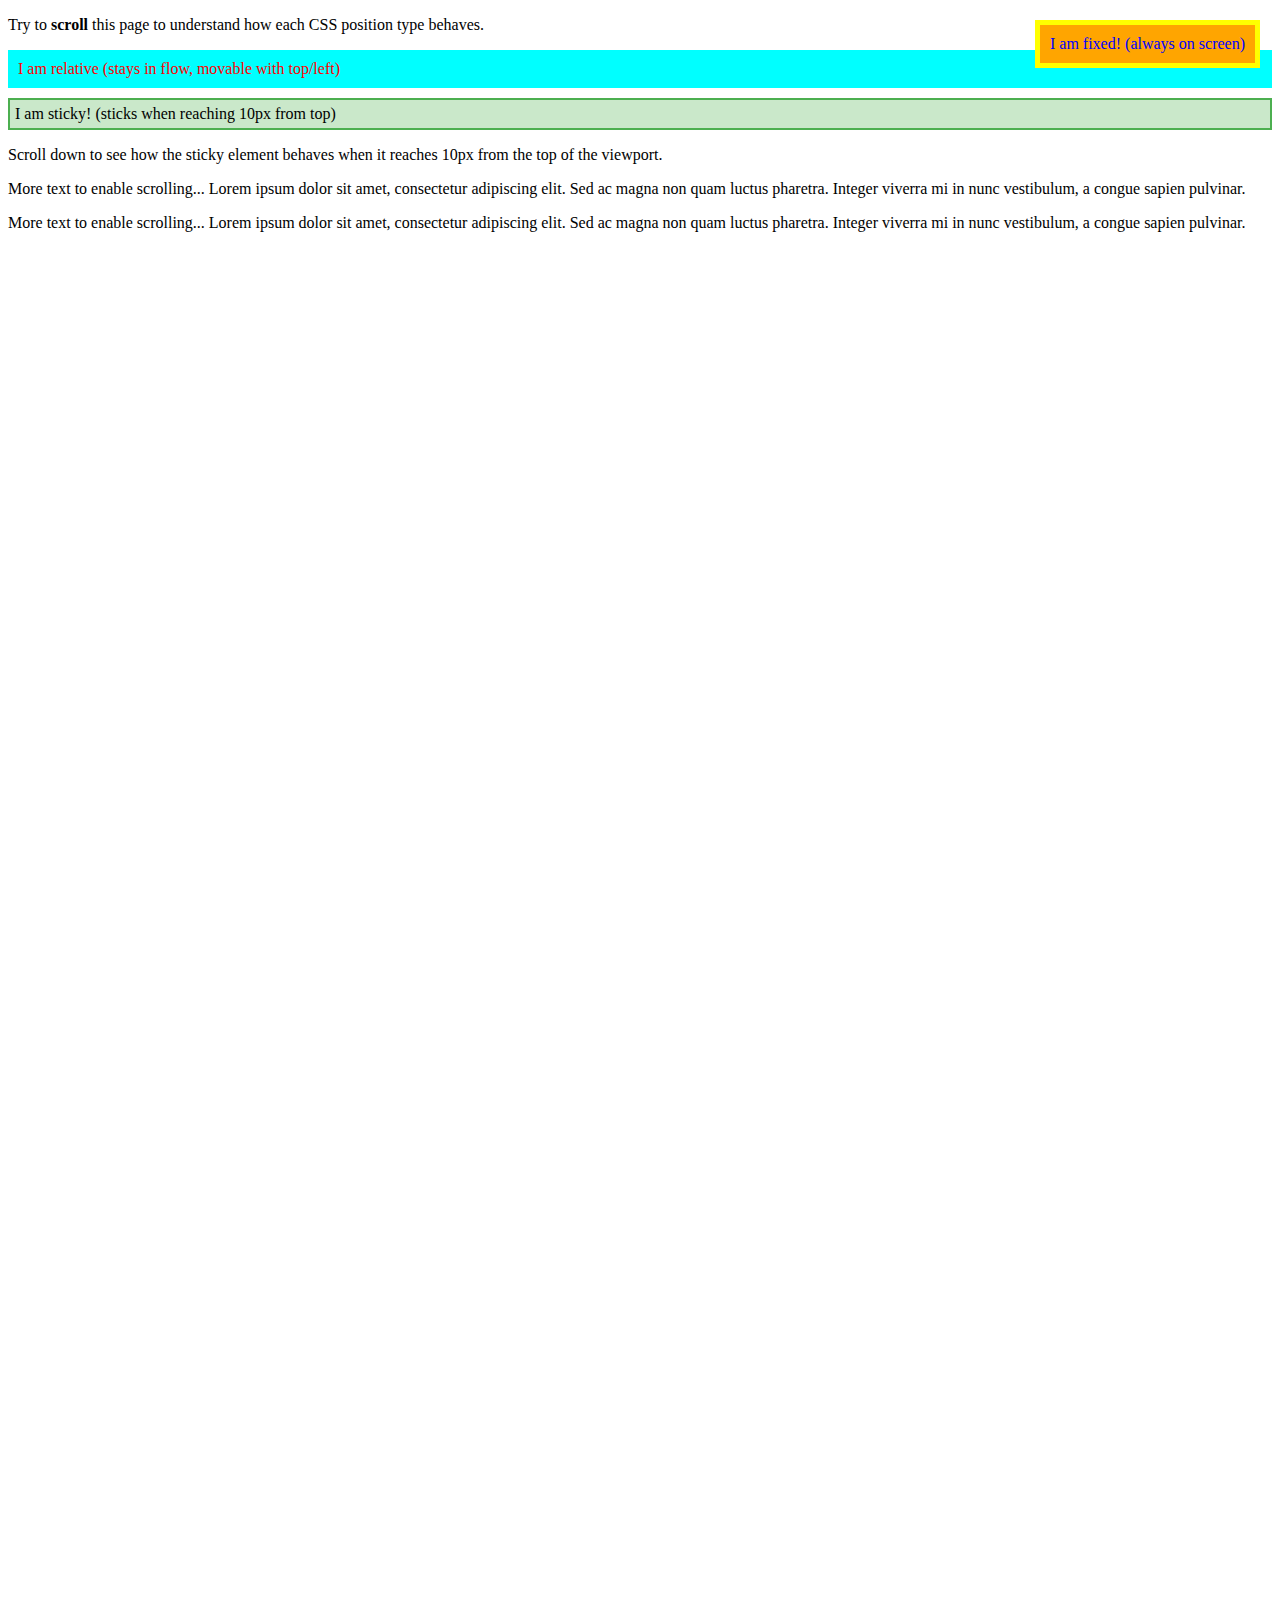
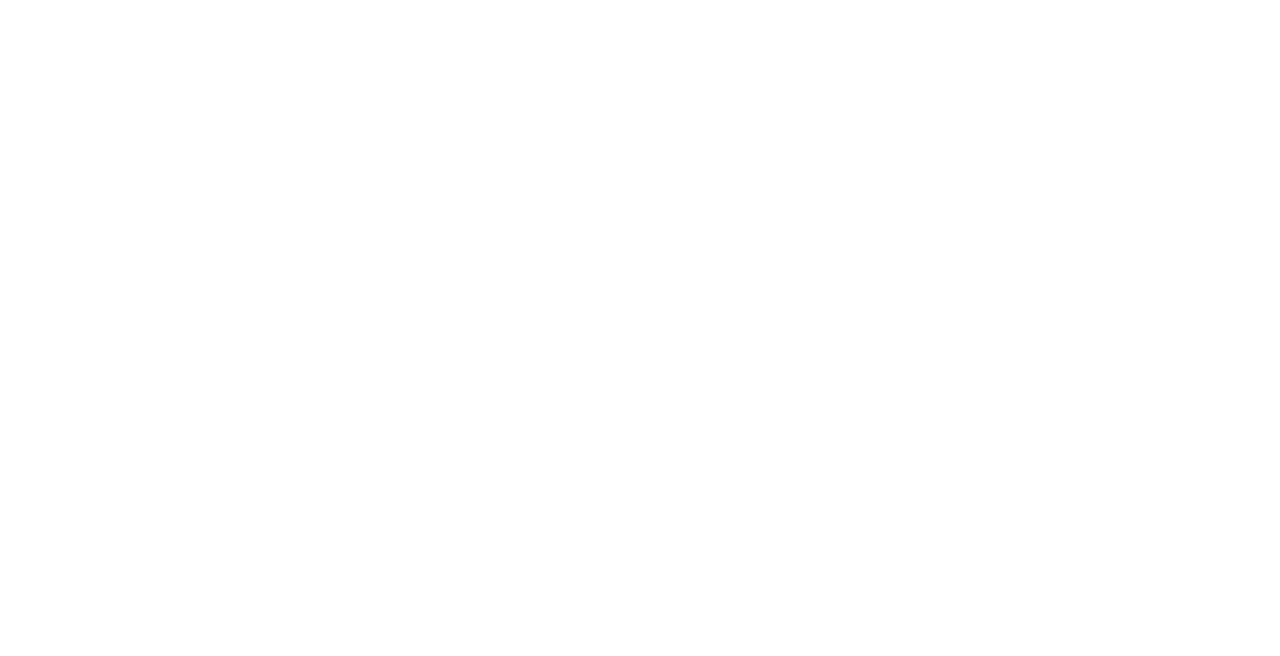
<file: index.html>
<!DOCTYPE html>
<html>
<head>
  <style>
    /* Sticky Element */
    .sticky {
      position: sticky;
      top: 0px;
      padding: 5px;
      background-color: #cae8ca;
      border: 2px solid #4CAF50;
    }

    /* Relative Element */
    #relative {
      position: relative;
      color: red;
      background-color: cyan;
      padding: 10px;
      margin: 10px 0;
    }

    /* Fixed Element */
    #fixed {
      position: fixed;
      top: 20px;
      right: 20px;
      color: blue;
      background-color: orange;
      border: 5px solid yellow;
      padding: 10px;
      z-index: 1000;
    }
  </style>
</head>
<body>

  <p>Try to <b>scroll</b> this page to understand how each CSS position type behaves.</p>

  <!-- Relative Element -->
  <div id="relative">I am relative (stays in flow, movable with top/left)</div>
<!-- Sticky Element -->
    <div class="sticky">I am sticky! (sticks when reaching 10px from top)</div>
  <!-- Scrollable Area -->
  <div style="padding-bottom: 2000px;">
    <p>Scroll down to see how the sticky element behaves when it reaches 10px from the top of the viewport.</p>

    

    <p>More text to enable scrolling... Lorem ipsum dolor sit amet, consectetur adipiscing elit. Sed ac magna non quam luctus pharetra. Integer viverra mi in nunc vestibulum, a congue sapien pulvinar.</p>
    <p>More text to enable scrolling... Lorem ipsum dolor sit amet, consectetur adipiscing elit. Sed ac magna non quam luctus pharetra. Integer viverra mi in nunc vestibulum, a congue sapien pulvinar.</p>
  </div>

  <!-- Fixed Element -->
  <div id="fixed">I am fixed! (always on screen)</div>

</body>
</html>
</file>
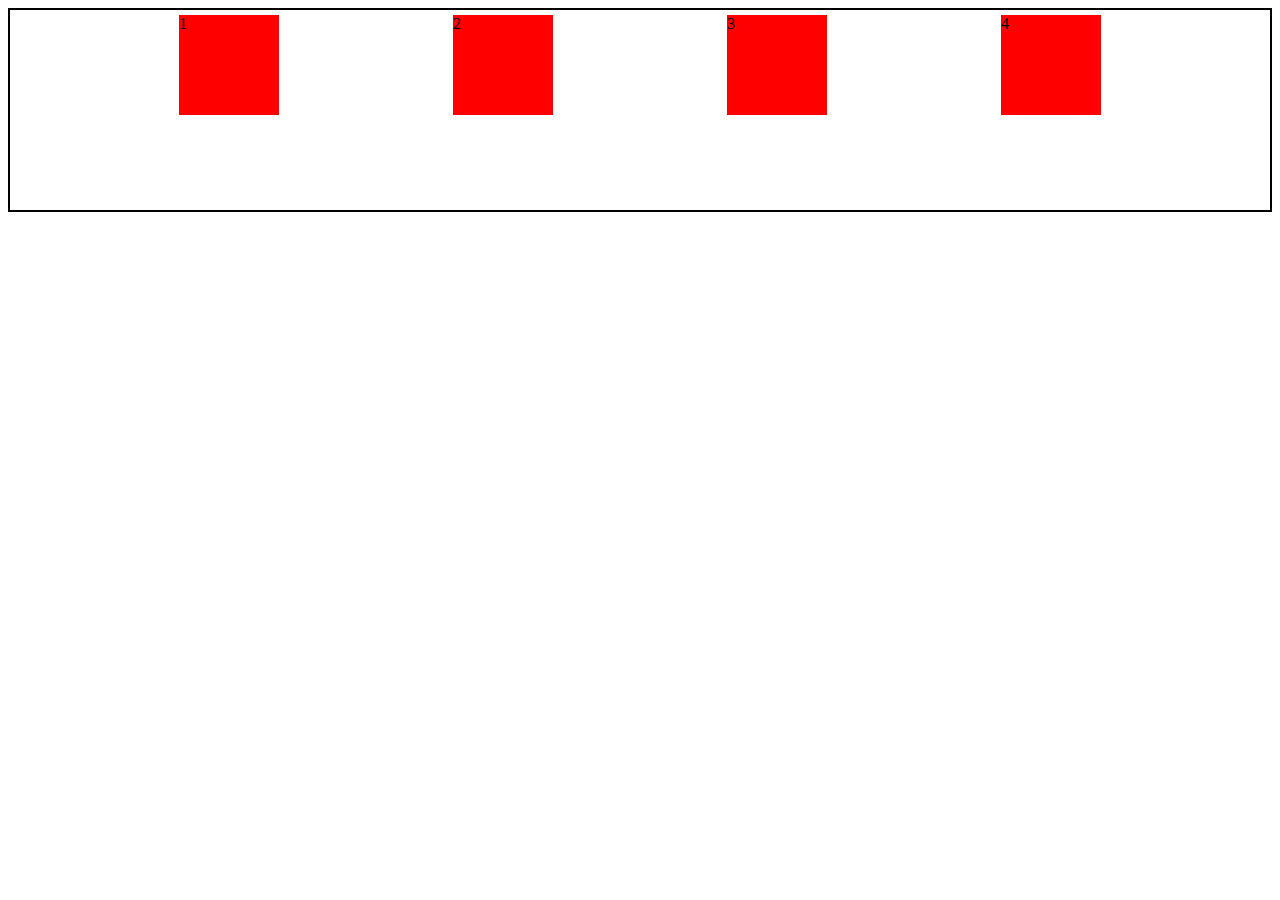
<file: flex/index.html>
<!DOCTYPE html>
<html>

  <head>
    <style>
      .box {
        display: flex;
        /* flex-direction: row-reverse; */
        justify-content: space-evenly;
        border: 2px solid black;
        height: 200px;
      }

      .inside {
        width: 100px;
        height: 100px;
        margin: 5px;
        background-color: red;
      }

    </style>
  </head>

  <body>
    <div class="box">
      <div class="inside">1</div>
      <div class="inside">2</div>
      <div class="inside">3</div>
      <div class="inside">4</div>
    </div>
  </body>

</html>
</file>
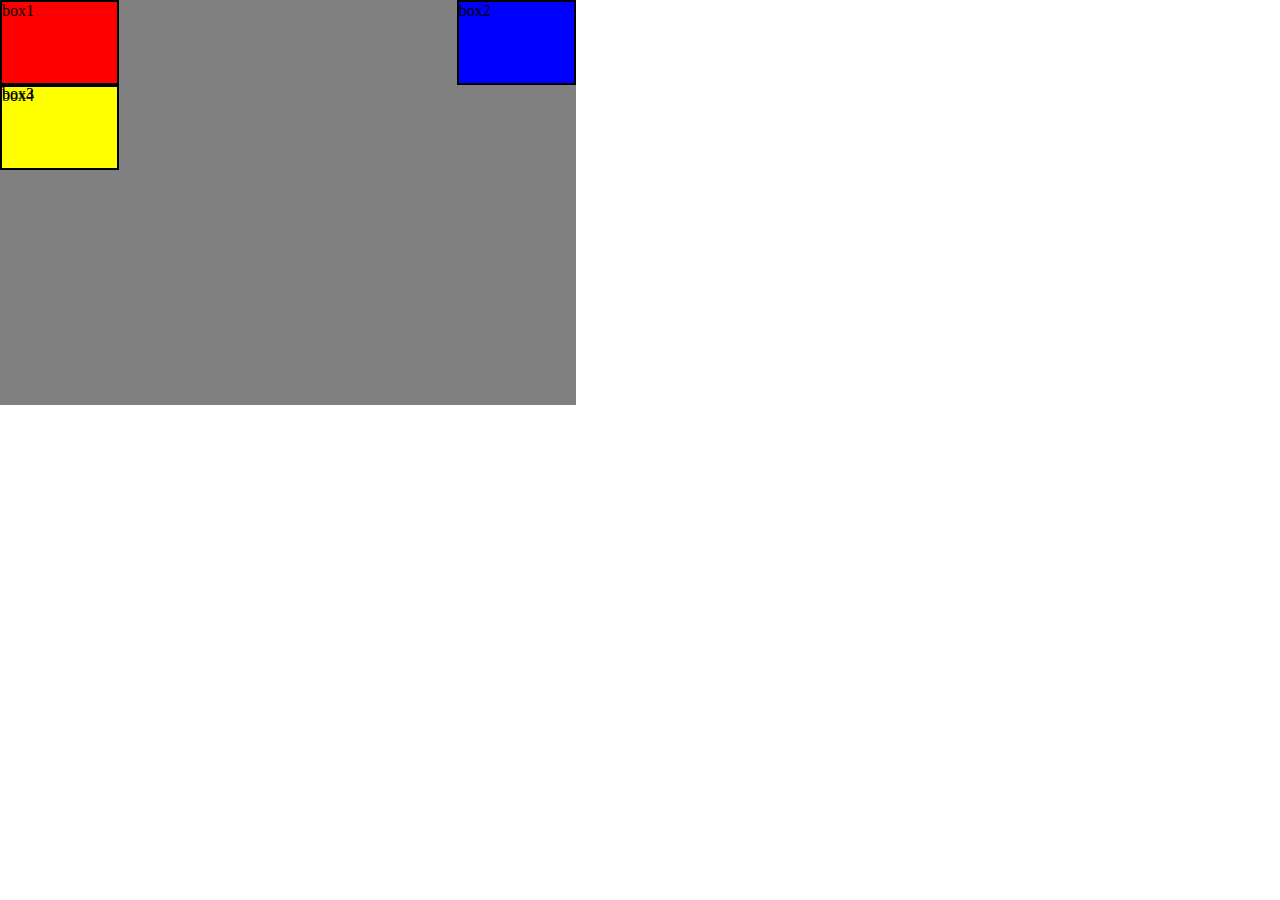
<file: float/index.html>
<!DOCTYPE html>
<html lang="en">
<head>
  <meta charset="UTF-8">
  <meta name="viewport" content="width=device-width, initial-scale=1.0">
  <title>Document</title>
  <style>
    html, body {
      height: 100%;
      margin: 0;
      width: 100%;
    }
    .container {
      box-sizing: border-box;
      background-color: grey;
      width: 45%;
      height: 45%;
      float:auto;
    }
    .box{
        height: 20%;
        width: 20%;
        border: 2px black solid
    }
     .b1{
        background-color: red;
        float: left;
    }
    .b2{
        background-color: blue;
        float:right
    }
    .b3{
        background-color: green;
    }
    .b4{
        background-color: yellow;
    }
   
    
    
    
  </style>
</head>
<body>
  <div class="container">
    <div class="b1 box">box1</div>
    <div class="b2 box">box2</div>
    <div class="b3 box">box3</div>
    <div class="b4 box">box4</div>
  </div>
</body>
</html>
</file>
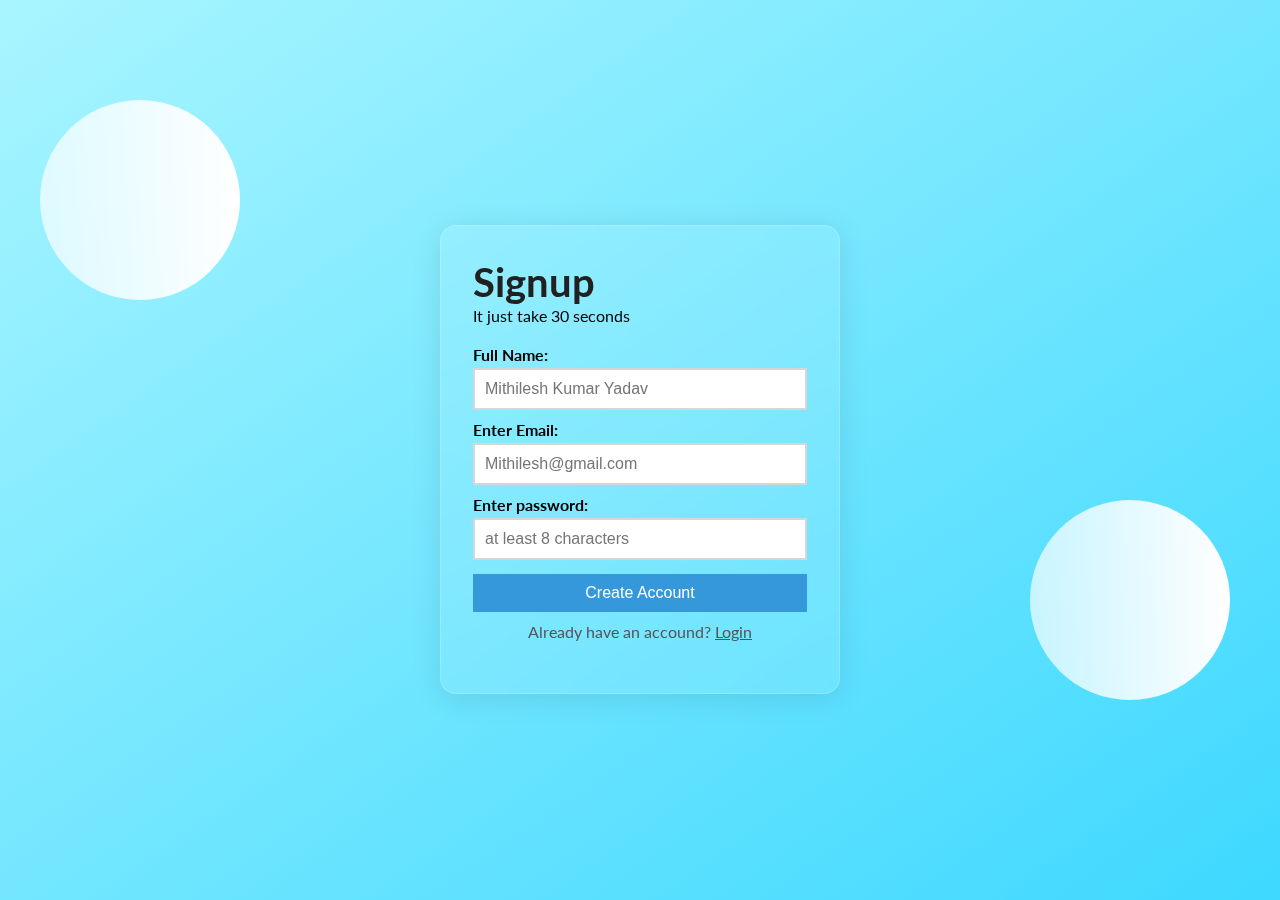
<file: mini project sign up project/index.html>
<!DOCTYPE html>
<html lang="en">
<head>
    <meta charset="UTF-8">
    <meta name="viewport" content="width=device-width, initial-scale=1.0">
    <title>Document</title>
    <link rel="stylesheet" href="index.css">
</head>
<body>
     <div class="outer-box">
        <div class="inner-box">
            <header class="signup-header">
                <h1>Signup</h1>
                <p>It just take 30 seconds</p>
                
            </header>
            <main class="signup-body">
                <form action="#">
                     <div>
                        <P>
                            <label for="fullname">Full Name:</label>
                            <input type="text" id="fullname" placeholder="Mithilesh Kumar Yadav"> 
                        </P>
                        <p>
                            <label for="email">Enter Email:</label>
                            <input type="email" id="email" placeholder="Mithilesh@gmail.com"> 
                        </p>
                        <p>
                         <label for="password">Enter password:</label>
                        <input type="password" id="password" placeholder="at least 8 characters">
                        </p>
                        <p>
                        <input type="submit" id="submit" value="Create Account">
                        </p>
                        <footer class="signup-footer">
                            <p>Already have an accound? <a href="">Login</a> </p>
                        </footer>
                       
                    </div>
                    
                </form>
                
            </main>
            
        </div>
         <div class="circle c1"></div>
         <div class="circle c2"></div>
     </div> 
</body>
</html>
</file>
<file: mini project sign up project/index.css>
@import url('https://fonts.googleapis.com/css2?family=Lato:ital,wght@0,100;0,300;0,400;0,700;0,900;1,100;1,300;1,400;1,700;1,900&display=swap');


*{
    margin: 0;
    padding: 0;
    box-sizing: border-box;
}

body{
    font-family: 'Lato', sans-serif;
}

.outer-box{
    width: 100vw;
    height: 100vh;
    background: linear-gradient(to top left, #3ed8ff, #a8f5ff); 
}

.inner-box{
    width: 400px;
    position:relative;
    top:25%;
    left: 50%;
    right: 50%;
    /* bottom: 50%; */
    transform: translate(-50%);
    padding: 20px 40px;
    background-color: white;
    border-radius: 8px;
    box-shadow: 2px 2px 5px #2773a5;
    z-index: 1;
    background: rgba(255, 255, 255, 0.1); /* semi-transparent */
    border-radius: 16px;
    backdrop-filter: blur(10px); /* key for blur effect */
    -webkit-backdrop-filter: blur(10px); /* Safari support */
    border: 1px solid rgba(255, 255, 255, 0.2); /* soft white border */
    box-shadow: 0 4px 30px rgba(0, 0, 0, 0.1); /* subtle depth */
    padding: 2rem;

}

h1{
    font-size: 2.5rem;
    color: #212121;
}

signup-header p{
   font-size: 0.8rem;
   color: #555;
}

.signup-body{
    margin:20px 0;

}

.signup-body p{
    margin:10px 0;

}

.signup-body p label{
    display:block;
    font-weight: bold;
}


.signup-body p input{
    width:  100%;
    padding: 10px;
    border: 2px solid #cccc;
    font-size: 1rem;
    margin-top: 4px;
}


.signup-body p input[type="submit"]{
    background-color: #3498db;
    border: none;
    color: white;
    cursor: pointer;
}

.signup-body p input[type="submit"]:hover{
    background-color: #2773a5;
}
.signup-footer p {
    color:#555;
    text-align: center;
}

.signup-footer p a{
    color:#555;
    text-align: center;
}

.circle{
    width: 200px;
    height: 200px;
    border-radius: 100px;
    background: linear-gradient(to right, #ffffffaa,#ffffffff);
    position: absolute;
}

.c1{
    top: 100px;
    left: 40px;

}

.c2{
    bottom: 200px;
    right: 50px;
}
</file>
